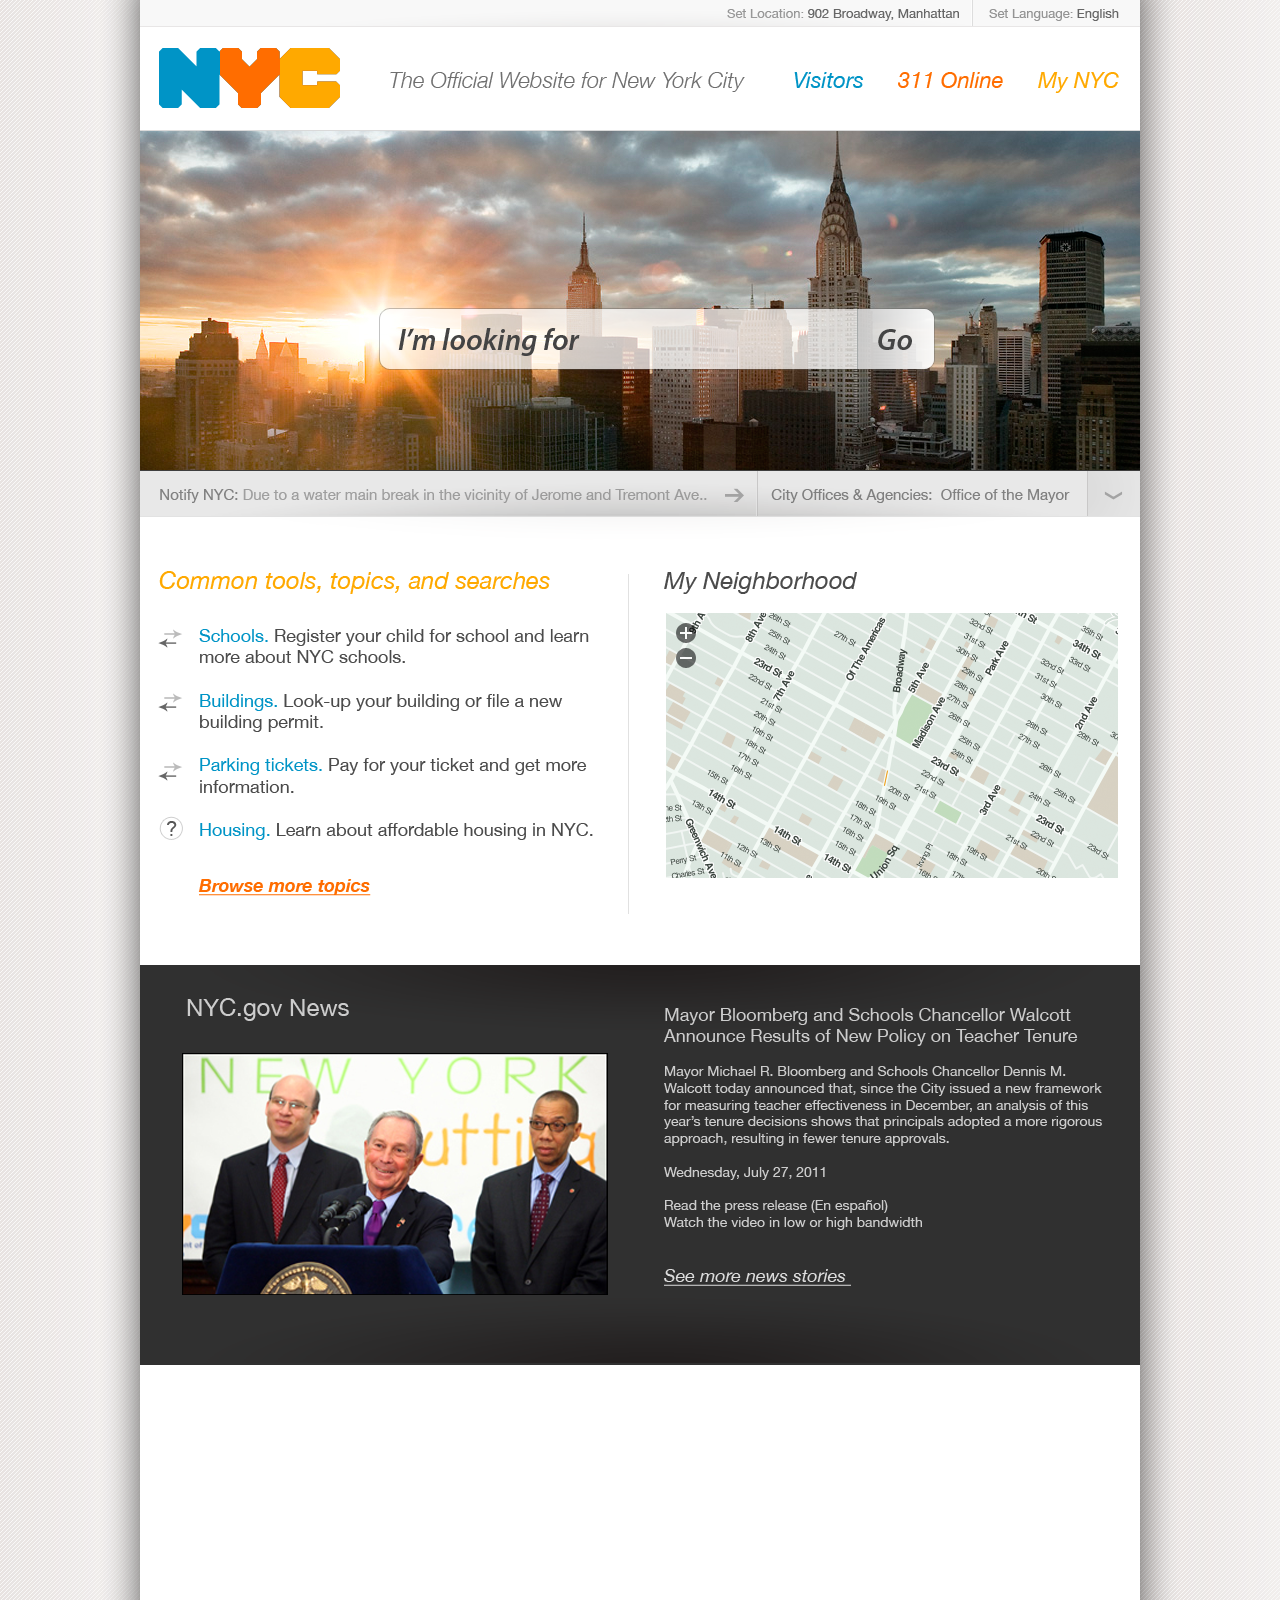
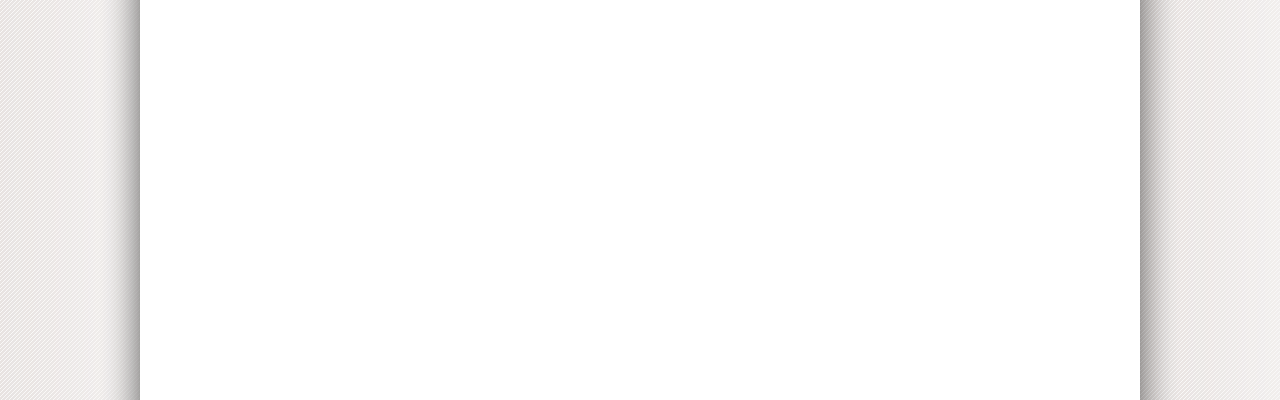
<file: mockup/index.html>
<!DOCTYPE html PUBLIC "-//W3C//DTD XHTML 1.0 Transitional//EN"
	"http://www.w3.org/TR/xhtml1/DTD/xhtml1-transitional.dtd">

<html xmlns="http://www.w3.org/1999/xhtml" xml:lang="en" lang="en">
<head>
	<meta http-equiv="Content-Type" content="text/html; charset=utf-8"/>

	<title>NYC.gov</title>
	
	<style type="text/css">
	body {
		margin : 0;
		padding : 0;
		
	}
	
		#mockup {
			margin : 0 auto;
			height : 2000px;
			background : #f5f3f2 url(reinventnyc.png) top center no-repeat;
		}
	</style>
	
</head>

<body>

<div id="mockup">
	
</div>
</body>
</html>
</file>
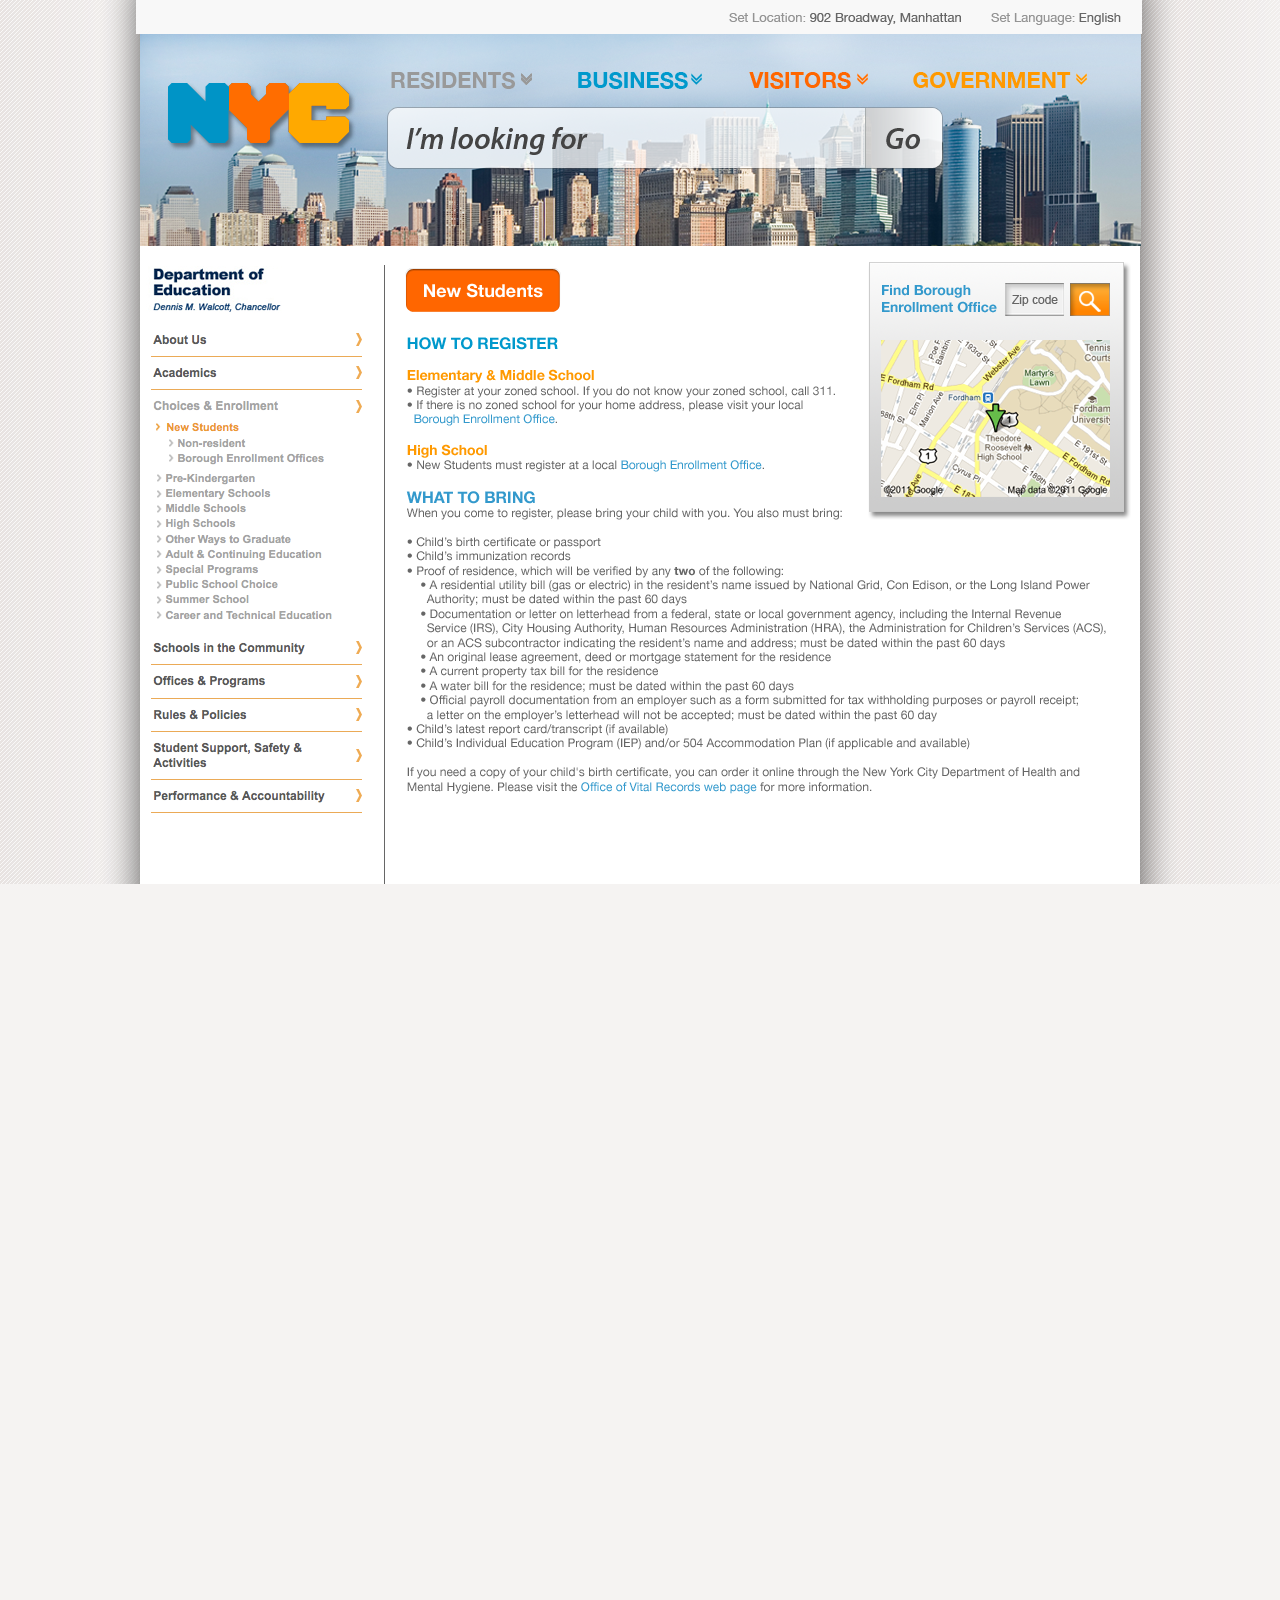
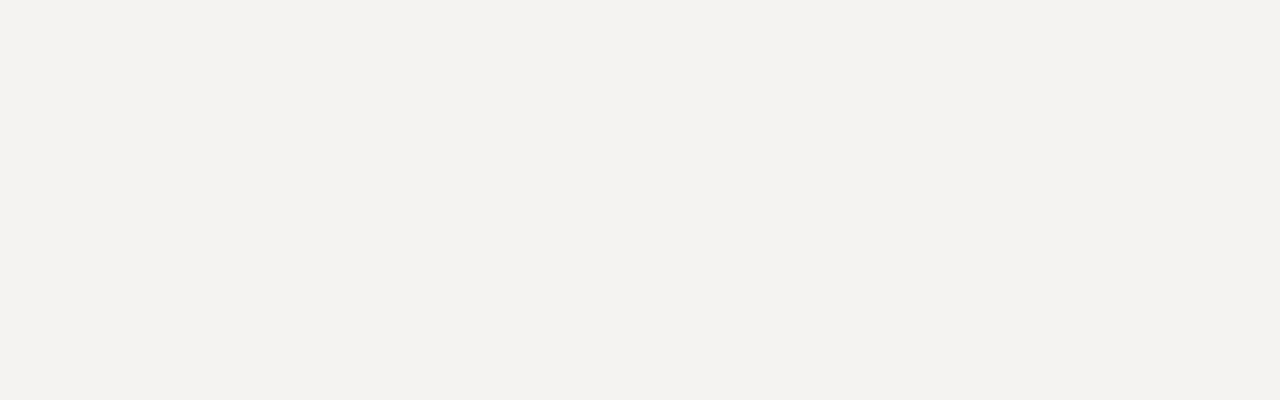
<file: prototype/school/index.html>
<!DOCTYPE html PUBLIC "-//W3C//DTD XHTML 1.0 Transitional//EN"
	"http://www.w3.org/TR/xhtml1/DTD/xhtml1-transitional.dtd">

<html xmlns="http://www.w3.org/1999/xhtml" xml:lang="en" lang="en">
<head>
	<meta http-equiv="Content-Type" content="text/html; charset=utf-8"/>

	<title>NYC.gov</title>
	
	<style type="text/css">
	body {
		margin : 0;
		padding : 0;
		
	}
	
		#mockup {
			margin : 0 auto;
			height : 2000px;
			background : #f5f3f2 url(reinventnyc_education2.png) top center no-repeat;
		}
	</style>
	
</head>

<body>

<div id="mockup">
	
</div>
</body>
</html>
</file>
